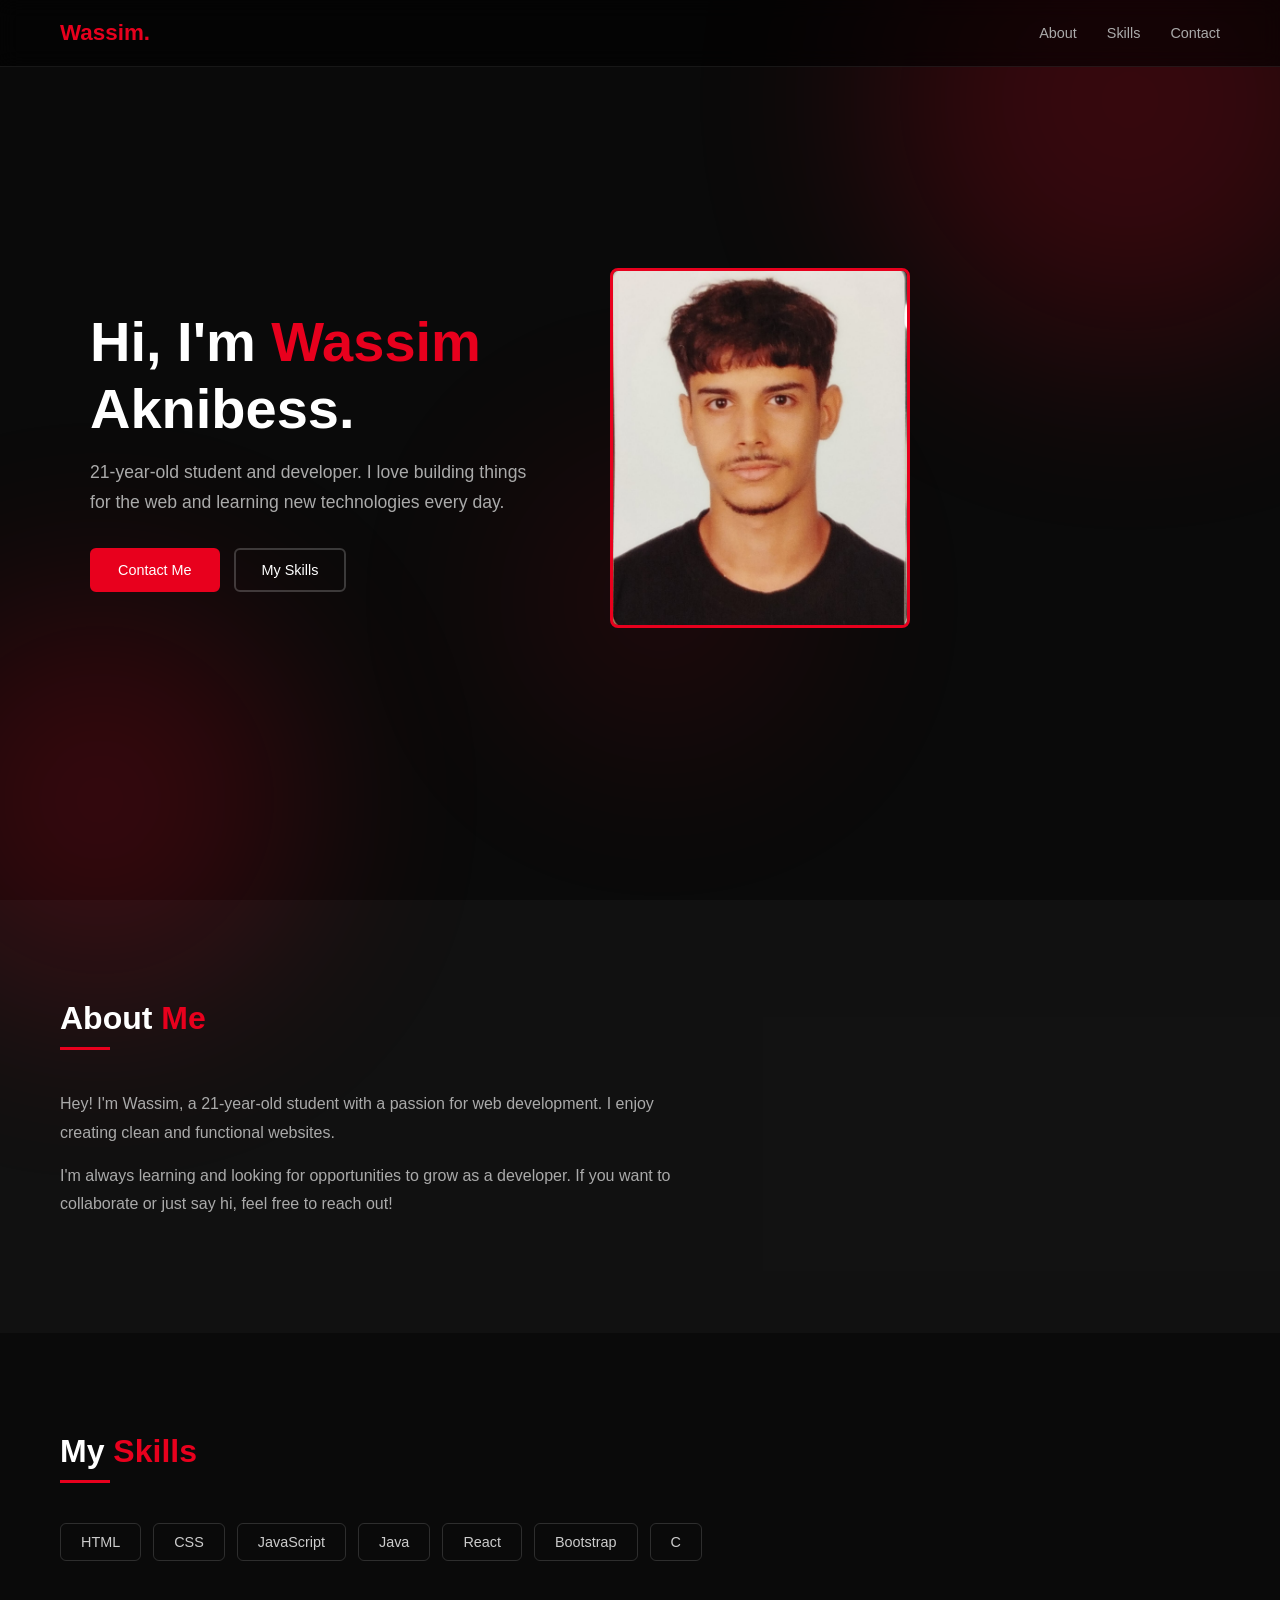
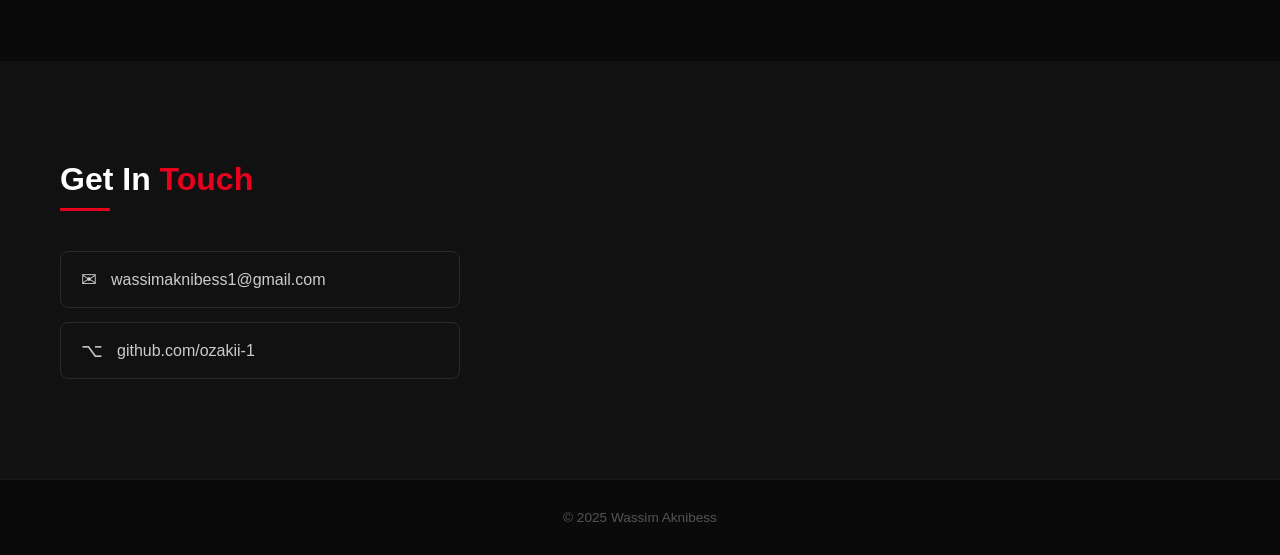
<file: index.html>
<!DOCTYPE html>
<html lang="en">
<head>
  <meta charset="UTF-8" />
  <meta name="viewport" content="width=device-width, initial-scale=1.0"/>
  <title>Wassim Aknibess — Portfolio</title>
  <link rel="stylesheet" href="style.css" />
</head>
<body>

  <!-- RED BUBBLES -->
  <div class="bubble bubble-1"></div>
  <div class="bubble bubble-2"></div>
  <div class="bubble bubble-3"></div>

  <!-- NAVBAR -->
  <nav>
    <div class="logo">Wassim.</div>
    <ul>
      <li><a href="#about">About</a></li>
      <li><a href="#skills">Skills</a></li>
      <li><a href="#contact">Contact</a></li>
    </ul>
  </nav>

  <!-- HERO -->
  <section id="hero">
    <div class="hero-content">
      <div class="hero-text">
        <h1>Hi, I'm <span>Wassim</span><br/>Aknibess.</h1>
        <p>21-year-old student and developer. I love building things for the web and learning new technologies every day.</p>
        <div class="hero-buttons">
          <a href="#contact" class="btn btn-red">Contact Me</a>
          <a href="#skills" class="btn btn-outline">My Skills</a>
        </div>
      </div>
      <div class="hero-photo">
        <img src="foto.jpeg" alt="">
      </div>
    </div>
  </section>

  <!-- ABOUT -->
  <section id="about">
    <h2>About <span>Me</span></h2>
    <div class="section-line"></div>
    <p>Hey! I'm Wassim, a 21-year-old student with a passion for web development. I enjoy creating clean and functional websites.</p>
    <p>I'm always learning and looking for opportunities to grow as a developer. If you want to collaborate or just say hi, feel free to reach out!</p>
  </section>

  <!-- SKILLS -->
  <section id="skills">
    <h2>My <span>Skills</span></h2>
    <div class="section-line"></div>
    <div class="skills-grid">
      <div class="skill-tag">HTML</div>
      <div class="skill-tag">CSS</div>
      <div class="skill-tag">JavaScript</div>
      <div class="skill-tag">Java</div>
      <div class="skill-tag">React</div>
      <div class="skill-tag">Bootstrap</div>
      <div class="skill-tag">C</div>
    </div>
  </section>

  <!-- CONTACT -->
  <section id="contact">
    <h2>Get In <span>Touch</span></h2>
    <div class="section-line"></div>
    <div class="contact-links">
      <a href="mailto:wassimaknibess1@gmail.com" class="contact-item">
        <span class="icon">✉</span>
        <span>wassimaknibess1@gmail.com</span>
      </a>
      <a href="https://github.com/ozakii-1" target="_blank" class="contact-item">
        <span class="icon">⌥</span>
        <span>github.com/ozakii-1</span>
      </a>
    </div>
  </section>

  <!-- FOOTER -->
  <footer>
    <p>© 2025 Wassim Aknibess</p>
  </footer>



</body>
</html>
</file>
<file: style.css>
* {
  margin: 0;
  padding: 0;
  box-sizing: border-box;
}

body {
  background-color: #0a0a0a;
  color: #ffffff;
  font-family: Arial, sans-serif;
}

/* ── RED BUBBLES ── */
.bubble {
  position: fixed;
  border-radius: 50%;
  pointer-events: none;
  z-index: 0;
  filter: blur(100px);
  background-color: #e8001d;
  opacity: 0.2;
}
.bubble-1 { width: 500px; height: 500px; top: -150px; right: -100px; }
.bubble-2 { width: 400px; height: 400px; bottom: -100px; left: -100px; }
.bubble-3 { width: 300px; height: 300px; top: 50%; left: 40%; opacity: 0.1; }

/* ── NAVBAR ── */
nav {
  position: fixed;
  top: 0;
  width: 100%;
  background: rgba(0, 0, 0, 0.6);
  backdrop-filter: blur(10px);
  display: flex;
  justify-content: space-between;
  align-items: center;
  padding: 20px 60px;
  z-index: 100;
  border-bottom: 1px solid rgba(255,255,255,0.08);
}
nav .logo {
  font-size: 1.4rem;
  font-weight: bold;
  color: #e8001d;
}
nav ul {
  list-style: none;
  display: flex;
  gap: 30px;
}
nav ul a {
  color: #aaaaaa;
  text-decoration: none;
  font-size: 0.9rem;
  transition: color 0.2s;
}
nav ul a:hover {
  color: #e8001d;
}

/* ── HERO ── */
#hero {
  min-height: 100vh;
  display: flex;
  align-items: center;
  padding: 0 60px;
  position: relative;
  z-index: 1;
}
.hero-content {
  display: flex;
  align-items: center;
  gap: 80px;
  max-width: 1100px;
  margin: 0 auto;
  width: 100%;
}
.hero-text h1 {
  font-size: 3.5rem;
  line-height: 1.2;
  margin-bottom: 16px;
}
.hero-text h1 span {
  color: #e8001d;
}
.hero-text p {
  color: #aaaaaa;
  font-size: 1.1rem;
  line-height: 1.7;
  margin-bottom: 30px;
  max-width: 440px;
}
.hero-buttons {
  display: flex;
  gap: 14px;
}
.btn {
  padding: 12px 26px;
  border-radius: 6px;
  font-size: 0.9rem;
  text-decoration: none;
  transition: all 0.2s;
}
.btn-red {
  background: #e8001d;
  color: white;
  border: 2px solid #e8001d;
}
.btn-red:hover {
  background: transparent;
  color: #e8001d;
}
.btn-outline {
  background: transparent;
  color: white;
  border: 2px solid rgba(255,255,255,0.2);
}
.btn-outline:hover {
  border-color: #e8001d;
  color: #e8001d;
}
.hero-photo img {
  width: 300px;
  height: 360px;
  object-fit: cover;
  border-radius: 8px;
  border: 3px solid #e8001d;
}

/* ── SECTIONS ── */
section {
  padding: 100px 60px;
  position: relative;
  z-index: 1;
}
section h2 {
  font-size: 2rem;
  margin-bottom: 10px;
}
section h2 span {
  color: #e8001d;
}
.section-line {
  width: 50px;
  height: 3px;
  background: #e8001d;
  margin-bottom: 40px;
}

/* ── ABOUT ── */
#about {
  background: rgba(255,255,255,0.03);
}
#about p {
  color: #aaaaaa;
  font-size: 1rem;
  line-height: 1.8;
  max-width: 650px;
  margin-bottom: 14px;
}

/* ── SKILLS ── */
.skills-grid {
  display: flex;
  flex-wrap: wrap;
  gap: 12px;
  margin-top: 10px;
}
.skill-tag {
  padding: 10px 20px;
  border: 1px solid rgba(255,255,255,0.15);
  border-radius: 6px;
  font-size: 0.9rem;
  color: #cccccc;
  transition: all 0.2s;
}
.skill-tag:hover {
  border-color: #e8001d;
  color: white;
  background: rgba(232, 0, 29, 0.1);
}

/* ── CONTACT ── */
#contact {
  background: rgba(255,255,255,0.03);
}
.contact-links {
  display: flex;
  flex-direction: column;
  gap: 14px;
  max-width: 400px;
}
.contact-item {
  display: flex;
  align-items: center;
  gap: 14px;
  padding: 16px 20px;
  border: 1px solid rgba(255,255,255,0.1);
  border-radius: 8px;
  text-decoration: none;
  color: #cccccc;
  transition: all 0.2s;
}
.contact-item:hover {
  border-color: #e8001d;
  color: white;
  background: rgba(232, 0, 29, 0.08);
}
.contact-item .icon {
  font-size: 1.2rem;
}

/* ── FOOTER ── */
footer {
  text-align: center;
  padding: 30px;
  color: #555555;
  font-size: 0.85rem;
  border-top: 1px solid rgba(255,255,255,0.06);
}

/* ── RESPONSIVE ── */
@media (max-width: 768px) {
  nav { padding: 16px 24px; }
  nav ul { gap: 16px; }
  .hero-content { flex-direction: column; text-align: center; padding-top: 100px; }
  .hero-text h1 { font-size: 2.5rem; }
  .hero-buttons { justify-content: center; }
  .hero-photo img { width: 220px; height: 270px; }
  section { padding: 70px 24px; }
}
</file>
